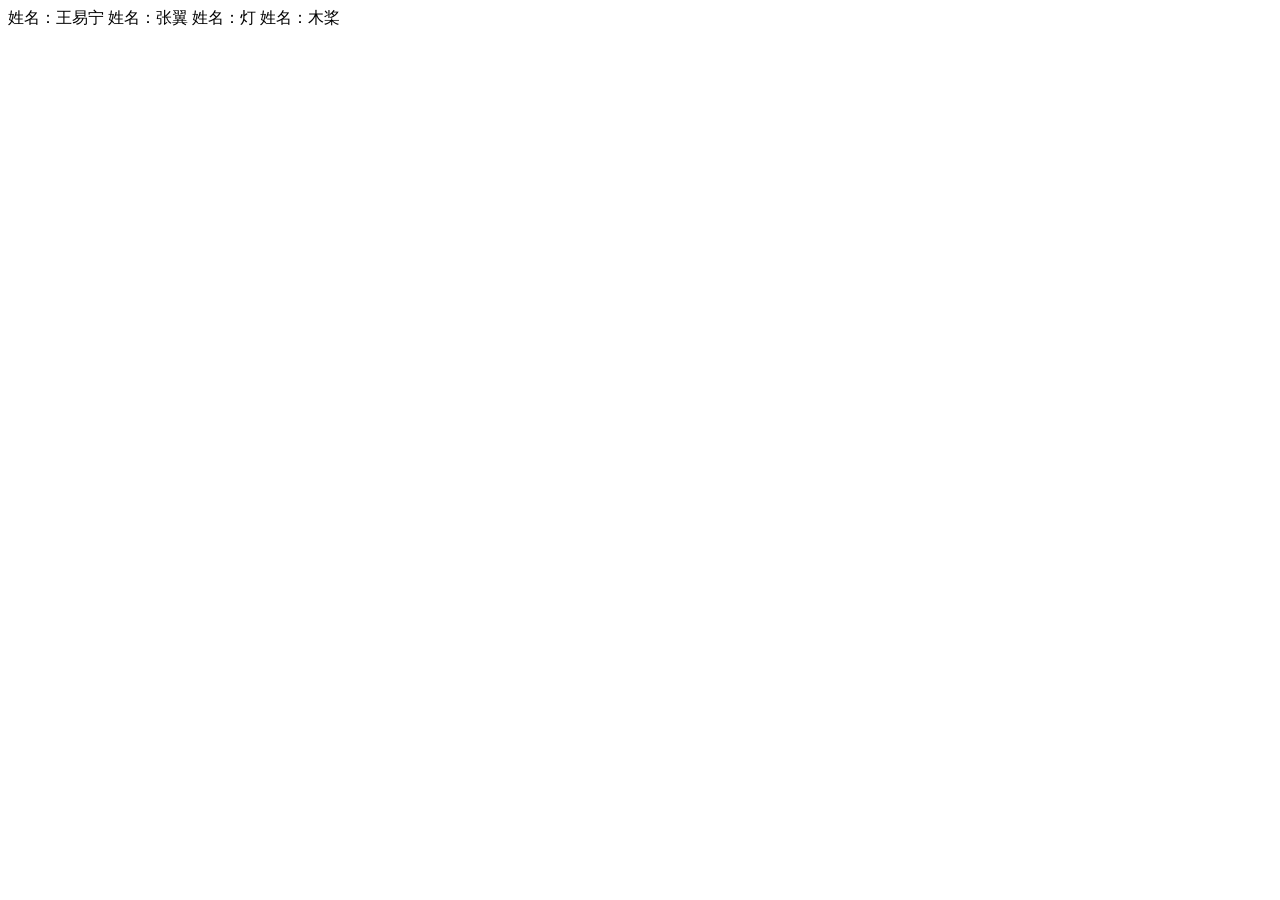
<file: new.html>
<!DOCTYPE html>
<html lang="zh-CN">
<head>
    <meta charset="UTF-8">
    <meta name="viewport" content="width=device-width, initial-scale=1.0">
    <title>人员信息</title>
</head>
<body>
    <span class="text-20 font-bold" data-name="王易宁">姓名：王易宁</span>
    <span class="text-20 font-bold" data-name="张翼">姓名：张翼</span>
    <span class="text-20 font-bold" data-name="灯">姓名：灯</span>
    <span class="text-20 font-bold" data-name="木桨">姓名：木桨</span>

    <div id="content" class="content"></div>
    <script>
        const data = {"王易宁": "1", "张翼": "2", "灯": "3", "木桨": "6"}
        const spans = document.querySelectorAll('span');
        spans.forEach(span => {
            span.addEventListener('click', () => {
                const content = document.getElementById('content');
                content.innerHTML = data[span.dataset.name];
            });
        });
    </script>
</body>
</html>
</file>
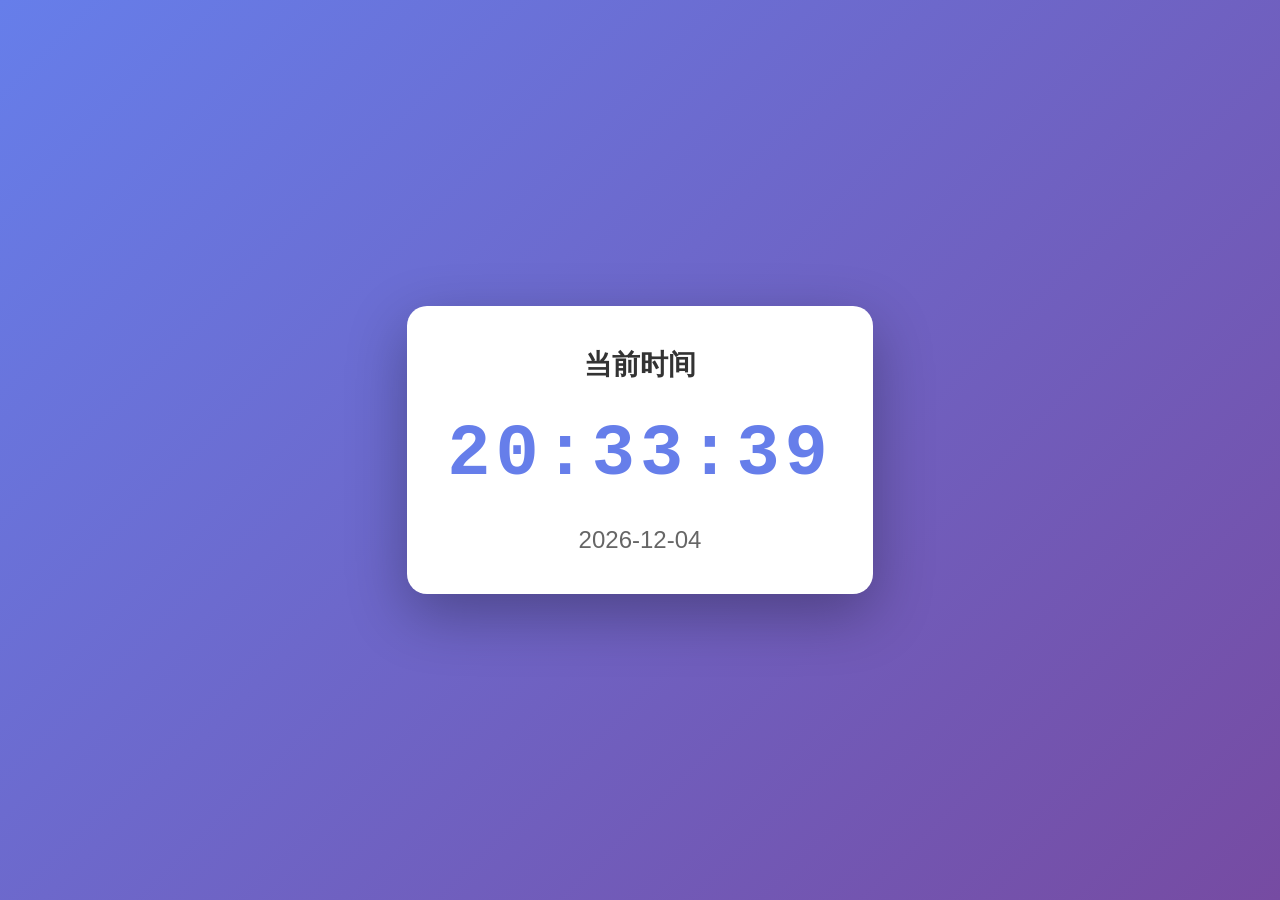
<file: 小小练习/clock.html>
<!DOCTYPE html>
<html lang="zh-CN">
<head>
    <meta charset="UTF-8">
    <meta name="viewport" content="width=device-width, initial-scale=1.0">
    <title>纯JS计时器</title>
    <style>
        * {
            margin: 0;
            padding: 0;
            box-sizing: border-box;
        }
        
        body {
            font-family: 'Arial', sans-serif;
            display: flex;
            justify-content: center;
            align-items: center;
            min-height: 100vh;
            background: linear-gradient(135deg, #667eea 0%, #764ba2 100%);
        }
        
        .container {
            background: white;
            border-radius: 20px;
            padding: 40px;
            box-shadow: 0 20px 60px rgba(0, 0, 0, 0.3);
            text-align: center;
        }
        
        h1 {
            color: #333;
            margin-bottom: 30px;
            font-size: 28px;
        }
        
        .clock {
            font-size: 72px;
            font-weight: bold;
            color: #667eea;
            margin: 30px 0;
            font-family: 'Courier New', monospace;
            letter-spacing: 5px;
        }
        
        .date {
            font-size: 24px;
            color: #666;
            margin-top: 20px;
        }
    </style>
</head>
<body>
    <div class="container">
        <h1>当前时间</h1>
        <div class="clock" id="clock">00:00:00</div>
        <div class="date" id="date">2025-01-01</div>
    </div>
    
    <script>
        function updateTime() {
            const now = new Date();
            
            // 格式化时间 HH:MM:SS
            const hours = String(now.getHours()).padStart(2, '0');
            const minutes = String(now.getMinutes()).padStart(2, '0');
            const seconds = String(now.getSeconds()).padStart(2, '0');
            const timeString = `${hours}:${minutes}:${seconds}`;
            
            // 格式化日期 YYYY-MM-DD
            const year = now.getFullYear();
            const month = String(now.getMonth() + 1).padStart(2, '0');
            const day = String(now.getDate()).padStart(2, '0');
            const dateString = `${year}-${month}-${day}`;
            
            // 更新DOM
            document.getElementById('clock').textContent = timeString;
            document.getElementById('date').textContent = dateString;
        }
        
        // 立即更新一次
        updateTime();
        
        // 每秒更新一次
        setInterval(updateTime, 1000);
    </script>
</body>
</html>
</file>
